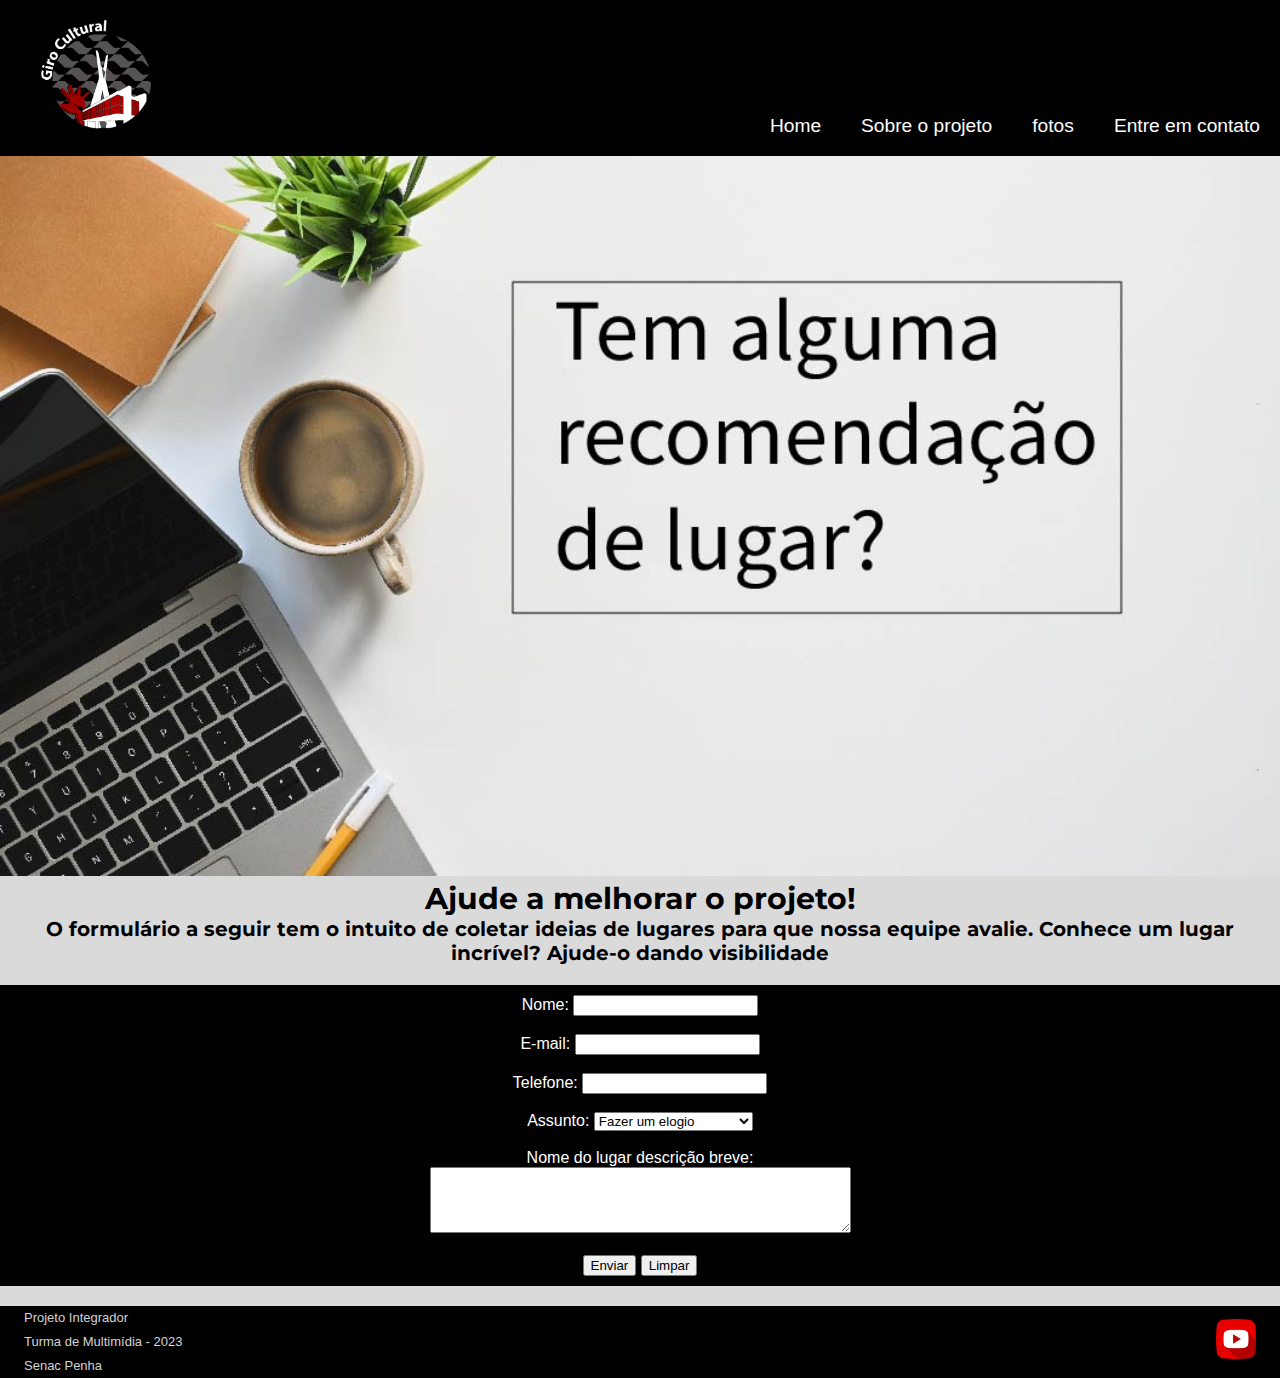
<file: contato.html>
<!DOCTYPE html>
<html lang="pt-br">
<head>
    <meta charset="UTF-8">
    <meta name="viewport" content="width=device-width, initial-scale=1.0">
    <title>Galeria de fotos</title>
    <link rel="stylesheet" href="style2.css">
</head>
<header>

    <div class="logo">

        <p><a href="" title="página inicial">

            <img src="imagens1/fotos/logotipo .jpg" alt="Giro Cultural Logo"></a></p>

    </div>

    <nav>

        <ul>

            <li><a href="index.html" title="página inicial" class="linha">Home</a></li>

            <li><a href="sobre.html" title="conheça sobre o projeto">Sobre o projeto</a></li>

            <li><a href="fotos.html" title="fale conosco">fotos</a></li>


            <li><a href="contato.html" title="fale conosco">Entre em contato</a></li>

        </ul>


    </nav>

</header>
<section >
      
        
            <img src="imagens1/destaque .jpg"   />
       
    </section>
<body>
     <h1>Ajude a melhorar o projeto! </h1>
     <h2>O formulário a seguir tem o intuito de coletar ideias de lugares para que nossa equipe avalie. Conhece um lugar incrível? Ajude-o dando visibilidade </h2>
    
     <h2></h2>
     
     <div class="cta">
     <form  action="#" method="post">
         <label for="nome">Nome:</label>
         <input type="text" id="nome" name="nome" required><br><br>
 
         <label for="email">E-mail:</label>
         <input type="email" id="email" name="email" required><br><br>
 
         <label for="telefone">Telefone:</label>
         <input type="tel" id="telefone" name="telefone"><br><br>
 
         <label for="assunto">Assunto:</label>
         <select id="assunto" name="assunto">
             <option value="elogio">Fazer um elogio</option>
             <option value="reclamacao">Fazer uma reclamação</option>
             <option value="pergunta">Fazer uma pergunta</option>
             <option value="outros">Outros</option>
         </select><br><br>
 
         <label for="mensagem">Nome do lugar descrição breve:</label><br>
         <textarea id="mensagem" name="mensagem" rows="4" cols="50"></textarea><br><br>
 
         <input class="espaco" type="submit" value="Enviar">
         <input type="reset" value="Limpar">
     </form>
     <footer>
        <section class="descricao">
            <p>Projeto Integrador</p>
            <p>Turma de Multimídia - 2023</p>
            <p>Senac Penha</p>
        </section>

        <secttion class="sociais">
            <p>
                <a href="https://instagram.com/giro_cultural_sp?igshid=MzRIODBiNWFIZA==" alt="logo do instagram"></a>
                <a href="https://youtu.be/0KDv7WJCRfc?si=9mENAJPkCowGztnB"><img src="imagens/youtube.png" alt="logo do youtube"></a>
            </p>
        </secttion>
    </footer>
</body>
</html>
</file>
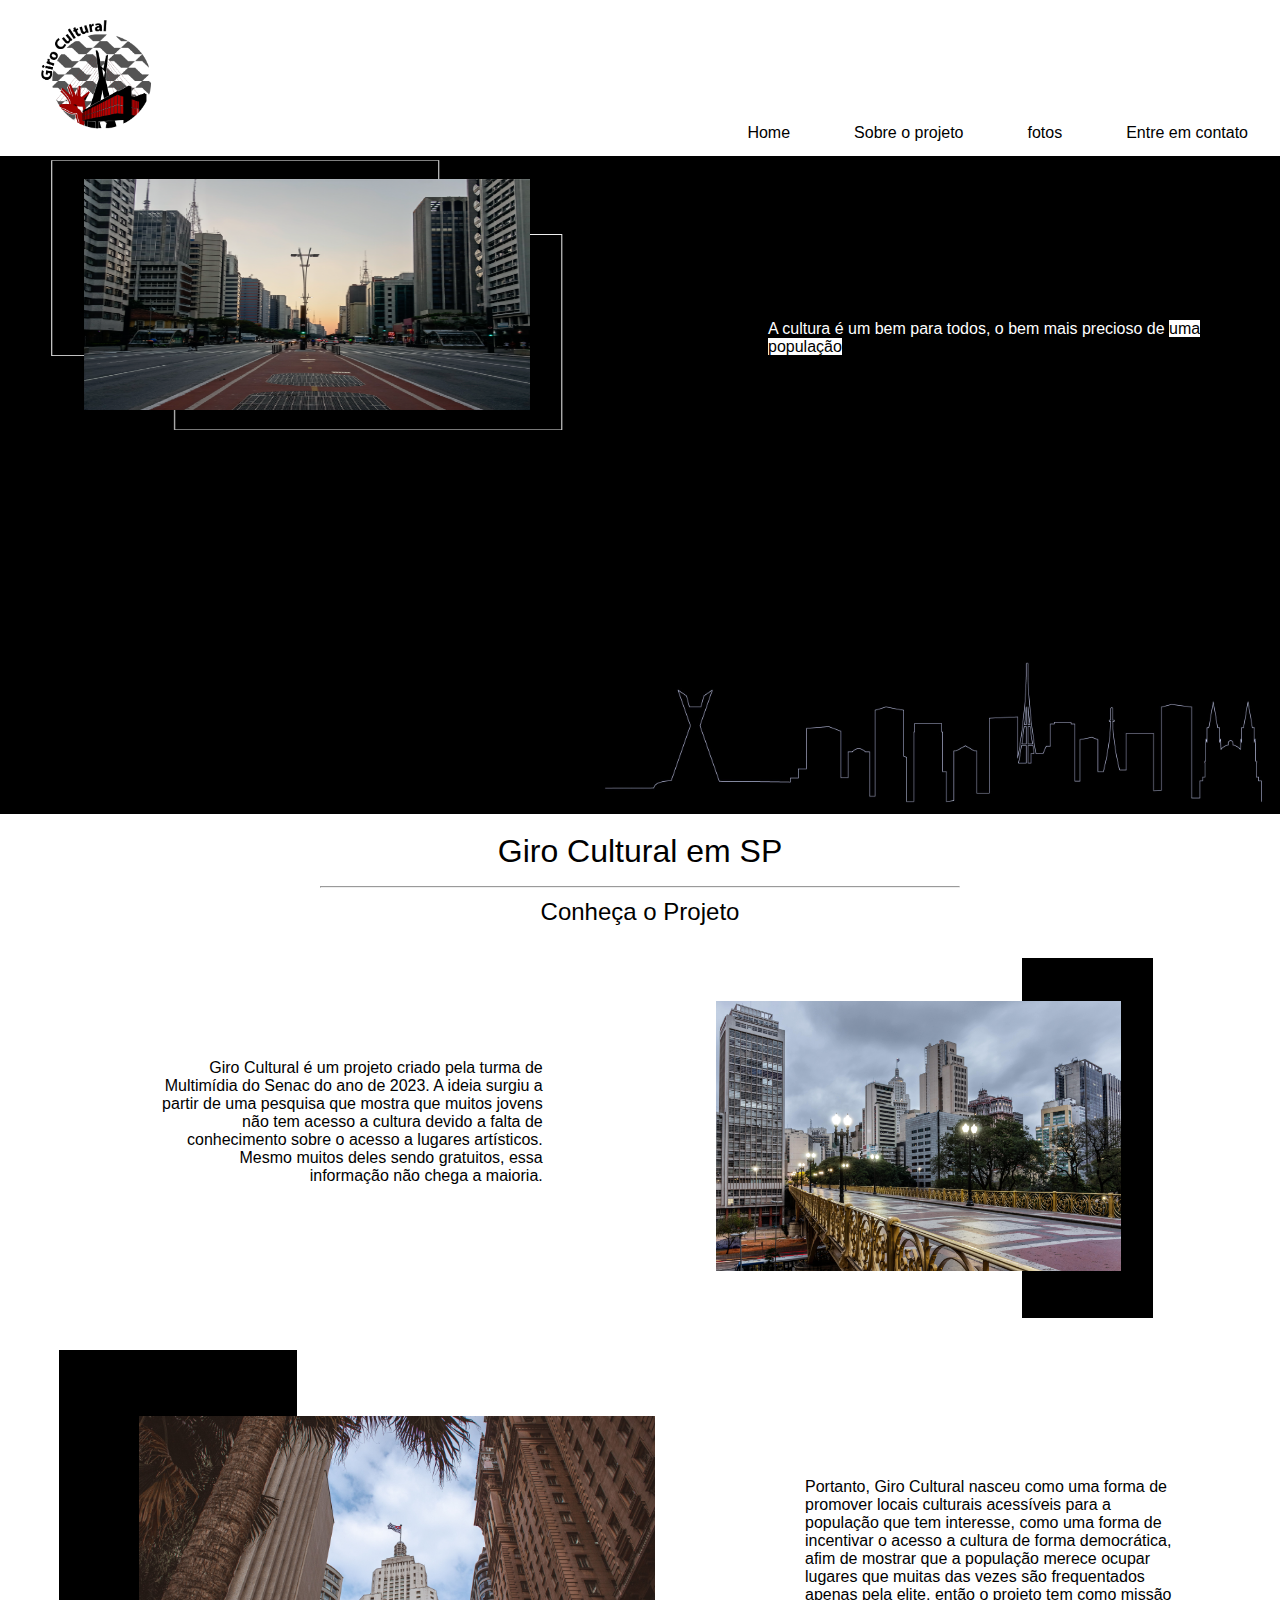
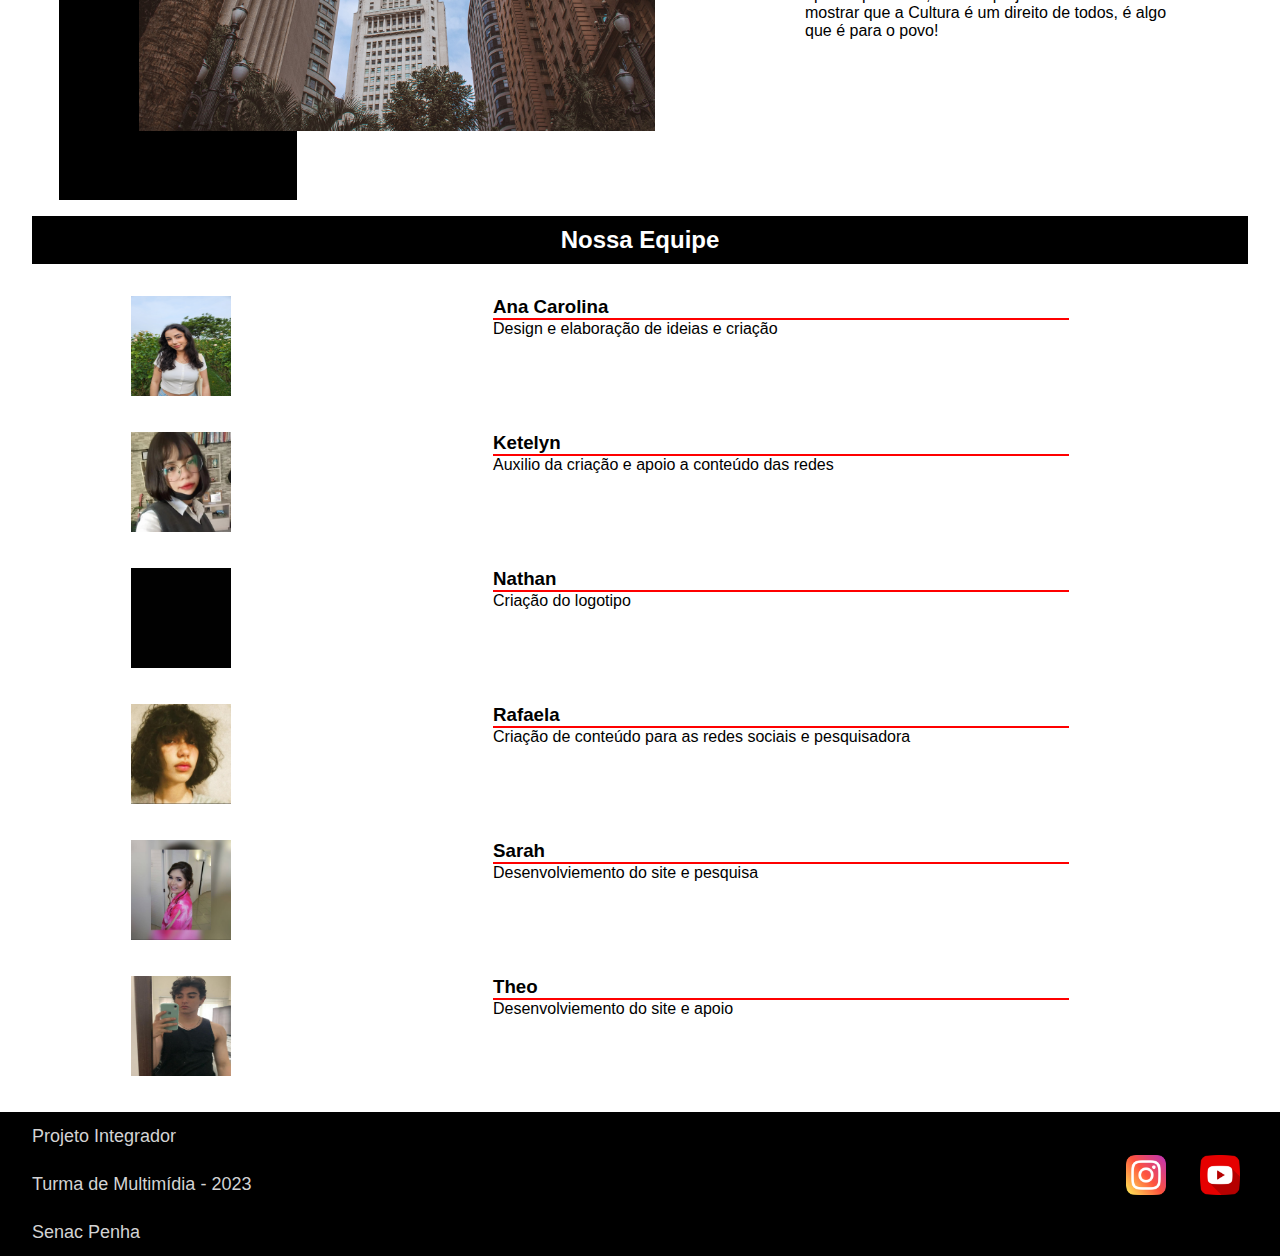
<file: sobre.html>
<!DOCTYPE html>
<html lang="pt-br">
<head>
    <meta charset="UTF-8">
    <meta name="viewport" content="width=device-width, initial-scale=1.0">
    <meta name="description" content="Conheça mais sobre o nosso projeto Giro Cultural.">
    <title>Giro Cultural</title>
    <link rel="stylesheet" href="estilo.css">
    <link rel="shortcut icon" href="imagens/loog.png" type="image/x-icon">
</head>
<body>
    <header class="branco">
        <div class="logo">
            <p>
                <a href="index.html" title="página inicial">
                <img src="imagens/loog.png" alt="Giro Cultural Logo">
                </a>
            </p>
        </div>
        <nav>
            
        <ul>

            <li><a href="index.html" title="página inicial" class="linha">Home</a></li>

            <li><a href="sobre.html" title="conheça sobre o projeto">Sobre o projeto</a></li>

            <li><a href="fotos.html" title="fale conosco">fotos</a></li>


            <li><a href="contato.html" title="fale conosco">Entre em contato</a></li>

        </ul>
        </nav>
    </header>

    <section class="shero">
        <p><img src="imagens/pecas/linhas.jpg" alt="imagem com fundo preto e cidades no canto inferior"></p>
        <div class="quadrado">
            <p ><img src="imagens/pecas/quadrado.png" alt="imagem da Avenida Paulista"></p>
        </div>
        <div class="texto">
            <p>A cultura é um bem para todos, o bem mais precioso de <mark>uma população</mark>
            </p>
        </div>
        <!-- <div class="cidade">
            <p><img src="imagens/peças/cidade.png" alt=""></p>
        </div> -->
    </section>

    <main class="principal-sobre">
        <h1>Giro Cultural em SP</h1>
        <hr>
        <h2>Conheça o Projeto</h2>
        <div class="cposicao">
            <div><p class="tex">Giro Cultural é um projeto criado pela turma de Multimídia do Senac do ano de 2023. A ideia surgiu a partir de uma pesquisa que mostra que muitos jovens não tem acesso a cultura devido a falta de conhecimento sobre o acesso a lugares artísticos. Mesmo muitos deles sendo gratuitos, essa informação não chega a maioria.</p>
            </div>
            <div class="centro">
                <p class="cen"><img src="imagens/imagens/centro.jpeg" alt="Imagem do Centro"></p>
            </div>
        </div>
             
        <div class="fposicao">
            <div class="farol">
                <p class="cen"><img src="imagens/imagens/farol_santander.jpeg" alt="Imagem do Farol do Santander"></p>
            </div>
            <div>
                <p class="tex">Portanto, Giro Cultural nasceu como uma forma de promover locais culturais acessíveis para a população que tem interesse, como uma forma de incentivar o acesso a cultura de forma democrática, afim de mostrar que a população merece ocupar lugares que muitas das vezes são frequentados apenas pela elite, então o projeto tem como missão mostrar que a Cultura é um direito de todos, é algo que é para o povo!</p>
            </div>
        </div>
    </main>

    <main class="integrantes">
        <h2>Nossa Equipe</h2>
        <div class="equipe">
            <div class="foto-pessoa">
                <p><img src="imagens/equipe/Ana.jpg" alt="integrante Ana Carolina"></p>
            </div>
            <div class="texto-pessoa">
                <h3>Ana Carolina</h3>
                <p>Design e elaboração de ideias e criação</p>
            </div>
        </div>
        <div class="equipe">
            <div class="foto-pessoa">
                <p><img src="imagens/equipe/Kety.png" alt="integrante Ketelyn"></p>
            </div>
            <div class="texto-pessoa">
                <h3>Ketelyn</h3>
                <p>Auxilio da criação e apoio a conteúdo das redes</p>
            </div>
        </div>
        <div class="equipe">
            <div class="foto-pessoa">
                <p><img src="imagens/equipe/fundo.jpg" alt="integrante não faz mais parte"></p>
            </div>
            <div class="texto-pessoa">
                <h3>Nathan</h3>
                <p>Criação do logotipo</p>
            </div>
        </div>
        <div class="equipe">
            <div class="foto-pessoa">
                <p><img src="imagens/equipe/Rafaela.png" alt="integrante Rafaela"></p>
            </div>
            <div class="texto-pessoa">
                <h3>Rafaela</h3>
                <p>Criação de conteúdo para as redes sociais e pesquisadora</p>
            </div>
        </div>
        <div class="equipe">
            <div class="foto-pessoa">
                <p><img src="imagens/equipe/Sarinha_.png" alt="integrante Sarah"></p>
            </div>
            <div class="texto-pessoa">
                <h3>Sarah</h3>
                <p>Desenvolviemento do site e pesquisa</p>
            </div>
        </div>
        <div class="equipe">
            <div class="foto-pessoa">
                <p><img src="imagens/equipe/Theo.png" alt="integrante Theo"></p>
            </div>
            <div class="texto-pessoa">
                <h3>Theo</h3>
                <p>Desenvolviemento do site e apoio</p>
            </div>
        </div>
    </main>

    <footer>
        <section class="descricao">
            <p>Projeto Integrador</p>
            <p>Turma de Multimídia - 2023</p>
            <p>Senac Penha</p>
        </section>

        <secttion class="sociais">
            <p>
                <a href="https://instagram.com/giro_cultural_sp?igshid=MzRIODBiNWFIZA=="><img src="imagens/instagram.png" alt="logo do instagram"></a>
                <a href="https://youtu.be/0KDv7WJCRfc?si=9mENAJPkCowGztnB"><img src="imagens/youtube.png" alt="logo do youtube"></a>
            </p>
        </secttion>
    </footer>
</body>
</html>
</file>
<file: style2.css>
@import url('https://fonts.googleapis.com/css2?family=Montserrat:wght@500&family=Roboto:ital,wght@0,700;0,900;1,900&family=Rubik:wght@300;700&display=swap');
*{
    box-sizing: border-box;
    font-family: 'Segoe UI', Tahoma, Geneva, Verdana, sans-serif;
    margin: 0;
}
body{
    font-family: 'Roboto', sans-serif;
     margin: 0;
     padding: 0;
     background-color: rgba(122, 122, 124, 0.274);
 }
 header {

    background-color: black;

    line-height: 2.5rem;

    margin-top: 0;

}
article,form{
    background-image: url(/imagens1/fotos/linhas.jpg);
    text-align: center;
    padding: 10px;
    margin-top: 20px;
    margin-bottom: 20px;
    color: #fff;
    height: 100pxx;
}
 

.logo {

    text-align: center;

}

 

.logo img {

    width: 26vw;

    margin: 1rem 0 0 0;

}

 

header ul {

    list-style: none;

    padding: 0;

    margin: -1rem 0 0 0;

    display: flex;

    justify-content: space-around;

}

 

header ul li  {

   
        list-style: none;
        padding: 0;
        margin: -1rem 0 0 0;
        display: flex;
        justify-content: space-around;
    }
    


 

nav a {

    text-decoration: none;

    color: #fff;

}

 h

nav a:hover {

    border-bottom: 2px solid #ff0000;

}
 h1{
    text-align: center;
    font-family: 'Montserrat';
    font-size: 30px;
 }
 h2{
    text-align: center;
    font-family: 'Montserrat';
    font-size: 20px;
 }
nav ul{
    list-style: none;
    padding: 0;
    margin: 0;
    display: flex ;
    justify-content: space-around;
    background-color: #000000;
}
   

nav a {
    text-decoration: none;
    color: #ffffff;
    line-height: 40px; 
    font-size: 1.2em;
    padding: 10px 20px; 

}
nav a:hover {
    color:#ce3009;
}
section img{
   height: 70%;
   width: 100%;

}
footer {
    margin-top: 1rem;
    background-color: #000;
    color: lightgray;
    display: flex;
    justify-content: space-between;
    line-height: 1.5rem;
}  

    .descricao {
        margin: 0 0 0 1.5rem;
        font-weight: 100;
        font-size: small;
    }

    .sociais {
        margin: 0 1.5rem 0 0;
        display: flex;
        align-items: center;
        word-spacing: 20px;
    }

    .sociais img {
        width: 40px;
        height: 40px;
    }

@media screen and (min-width: 510px) { 
    .logo img {

        width: 20vw;

    }
    header {
        
            background-color: black;
            line-height: 2.5rem;
            margin-top: 0;
        
        display: flex;

        justify-content: space-between;

    }

 

    .logo {

        margin: 0 2rem;

    }

 

    .logo img{

        width: 10vw;

    }

 

    nav {

        display: flex;

        align-items: end;

    }

 

    nav li {

        margin: 0 2rem;

    }
   

    #galeria{
        display: flex;
        flex-wrap: wrap;
        justify-content: space-around;
    }
    #galeria img {
        width: 20.5%;
        
        margin-top: 1.25%;
        transition: 0.8s all;
    }

    #galeria img:hover{
        width: 25%;
        box-shadow: 10px 10px 10px 10px #667;
    }
   
}
</file>
<file: estilo.css>
* {
    box-sizing: border-box;
    font-family: 'Segoe UI', Tahoma, Geneva, Verdana, sans-serif;
    margin: 0;
}

body {
    padding: 0;
    margin: 0;
}

img, iframe, video {
    max-width: 100%;
}

header {
    background-color: black;
    line-height: 2.5rem;
    margin-top: 0;
}

.logo {
    text-align: center;
}

.logo img {
    width: 26vw;
    margin: 1rem 0 0 0;
}

header ul {
    list-style: none;
    padding: 0;
    margin: -1rem 0 0 0;
    display: flex;
    justify-content: space-around;
}

header ul li  {
    margin-bottom: 0.2rem;
}

nav a {
    text-decoration: none;
    color: #fff;
}

nav a:hover {
    border-bottom: 2px solid #ff0000;
}

/* .linha {
    border-bottom: 2px solid #ff0000;
} */

.branco {
    background-color: #fff;
}

.branco a {
    color: #000;
}

/* .shero {
    height: 28vh;
    background-color: #000;
} */

.quadrado img {
    position: absolute;
    left: 4vw;
    top: 25vh;
    height: 20vh;
    width: 40vw;
}

.shero .texto {
    position: absolute;
    left: 50vw;
    top: 26vh;
    font-size: 1rem;
    color: #fff;
    width: 45vw;
    height: 40vh;
}

mark {
    background-color: #fff;
}

.cidade img {
    position: absolute;
    left: 48vw;
    top: 36vh;
    width: 50vw;
}

.principal-home h3 {
    text-align: center;
    font-weight: 300;
    margin-top: 15px;
}
    
.principal-home h2 {
    text-align: center;
    font-weight: 400;
    margin: 10px 3px 0px 3px;
}

    .cards {
        display: flex;
        justify-content: space-around;
        flex-wrap: wrap;  
    }

    .card1, .card2, .card3, .card4, .card5, .card6 {
        height: 70vh;
        margin-top: 1rem;
        width: 90vw;
        display: flex;
    }

    .card-conteudo {
        padding: 0;
        box-shadow: rgba(0, 0, 0, 0.25) 15px 14px 24px, rgba(0, 0, 0, 0.22) 0px 10px 10px;
        height: 64vh;
        width: 100vw; 
    }

    .card-conteudo img {
        text-align: center;
        height: 45vh;
    }

    .card-conteudo p {
        text-align: center;
        padding: 0.1rem 0 0.5rem 0;
        margin: 0;
    }

    .card-conteudo .texto {
        margin: 0 0 0.5rem 0;
    }

    .card-conteudo a {
        text-decoration: none;
        background-color: #808080;
        color: #fff;
        padding: 0.3rem 1.2rem;
    }

    .card-conteudo hr {
        width: 85%;
        margin-left: 23px;
    }

.principal-sobre h1 {
    text-align: center;
    font-weight: 500;
    margin-top: 15px;
}

.principal-sobre hr {
    width: 50%;
    background-color: #ff0000;
    margin-top: 1rem;
    margin-left: 25vw;
}

.principal-sobre h2 {
    text-align: center;
    font-weight: 400;
    margin: 10px 3px 0 3px;
}

.centro {
    background: linear-gradient(90deg, #fff 60%, #000 40%);
    height: 40vh;
    display: flex;
    align-items: center;
    margin-top: 2rem;
}

.centro .cen {
    text-align: center;
    margin: 2rem;
}

.tex {
    margin: 2rem;
}

.centro img {
    height: 30vh;
    /* box-shadow: rgba(0, 0, 0, 1) 150px 4px 1px 40px; */
}

.farol {
    background: linear-gradient(90deg, #000 40%, #fff 40%);
    height: 50vh;
    display: flex;
    align-items: center;
    margin-top: 2rem;
}

.farol .cen {
    text-align: center;
    margin: 2rem;
}
/* .farol .tex {
    src: ;
} */

.farol img {
    height: 35vh;
    /* box-shadow: rgba(0, 0, 0, 1) -40px 10px 1px 30px; */
}

.integrantes h2 {
    color: #fff;
    background-color: #000;
    text-align: center;
    margin: 1rem 2rem;
    line-height: 3rem;
}

.integrantes h3 {
    border-bottom: 2px solid #ff0000;
    width: 45vw;
}

.foto-pessoa {
    margin: 0 2rem;
}

.texto-pessoa {
    margin: 0 2rem 2rem 2rem;
}

.equipe {
    display: flex;
    justify-content: space-around;
    margin: 2rem 0;
}

.equipe img{
    width: 100px;
    height: 100px;
}

footer {
    margin-top: 1rem;
    background-color: #000;
    color: lightgray;
    display: flex;
    justify-content: space-between;
    line-height: 1.5rem;
}  

    .descricao {
        margin: 0 0 0 1.5rem;
        font-weight: 100;
        font-size: small;
    }

    .sociais {
        margin: 0 1.5rem 0 0;
        display: flex;
        align-items: center;
        word-spacing: 20px;
    }

    .sociais img {
        width: 40px;
        height: 40px;
    }

@media screen and (min-width: 401px) {
    .logo img {
        width: 20vw;
    }

    .quadrado img {
        top: 28vh;
        width: 35vw;
        height: 25vh;
    }

    .shero .texto {
        top: 30vh;
    }

    .card1, .card2, .card3, .card4, .card5, .card6 {
        height: 52vh;
        width: 44vw;
    }

    .card-conteudo {
        height: 50vh;
    }

    .card-conteudo img {
        height: 30vh;
    }

    .card-conteudo hr {
        margin-left: 15px;
    }
}

@media screen and (min-width: 571px){
    header {
        display: flex;
        justify-content: space-between;
    }

    .logo {
        margin: 0 2rem;
    }

    .logo img{
        width: 10vw;
    }

    nav {
        display: flex;
        align-items: end;
    }

    nav li {
        margin: 0 2rem;
    }

    .card1, .card2, .card3, .card4, .card5, .card6 {
        height: 56vh;
        width: 28vw;
    }

    .card-conteudo {
        height: 52vh;
    }

    .centro .cen {
        text-align: center;
        margin: 0 0 0 23rem;
    }

    .farol .cen {
        margin: 0 0 0 5rem;
    }

    footer {
        margin-top: 2rem;
        line-height: 3rem;  
    } 

    .descricao {
        margin: 0 0 0 2rem;
        font-size: large;
    }

    .sociais {
        margin: 0 2.5rem 0 0;
        word-spacing: 30px;
    }
}

@media screen and (min-width: 768px) {
    .quadrado img {
        width: 40vw;
        height: 40vh;
    }

    .shero .texto {
        top: 40vh;
    }

    .equipe {
        margin: 2rem 5rem 2rem 0;
    }
}

@media screen and (min-width: 1024px){
    .card1, .card2, .card3, .card4, .card5, .card6 {
        width: 26vw;
    }

    .quadrado img {
        width: 40vw;
        height: 30vh;
        top: 10rem;
    }

    .shero .texto {
        top: 20rem;
        width: 35vw;
        left: 60vw;
    }

    .cposicao {
        display: flex;
        justify-content: space-around;
        align-items: center;
    }

    .cposicao .tex {
        text-align: right;
        margin-right: -5rem;
    } 

    .centro {
        background: linear-gradient(90deg, #fff 70%, #000 40%);
    }

    .centro .cen {
        text-align: center;
        margin: 0 2rem 0 0;
    }

    .fposicao {
        display: flex;
        justify-content: space-around;
        align-items: center;
    }

    .tex {
        width: 30vw;
    }
}


@media screen and (min-width: 1440px){
    .quadrado img {
        width: 30vw;
        height: 50vh;
        top: 15rem;
    }

    .shero .texto {
        top: 30rem;
        width: 35vw;
        left: 60vw;
    }

    .equipe {
        margin: 2rem 15rem 2rem 0;
    }
}

@media screen and (min-width: 2560px){
    .quadrado img {
        width: 30vw;
        height: 50vh;
        top: 35rem;
    }

    .shero .texto {
        top: 50rem;
        width: 35vw;
        left: 60vw;
    }
}


/* [09:04] RAFAELA NHEMETZ LIMA

<style>

  @import url('https://fonts.googleapis.com/css2?family=Dosis:wght@400;500&family=Merriweather:wght@300&family=Oswald:wght@300;400;700&family=Raleway:wght@200;300&display=swap');

</style>

[09:04] RAFAELA NHEMETZ LIMA

font-family: 'Dosis', sans-serif;

font-family: 'Merriweather', serif;

font-family: 'Oswald', sans-serif;

font-family: 'Raleway', sans-serif; */
</file>
